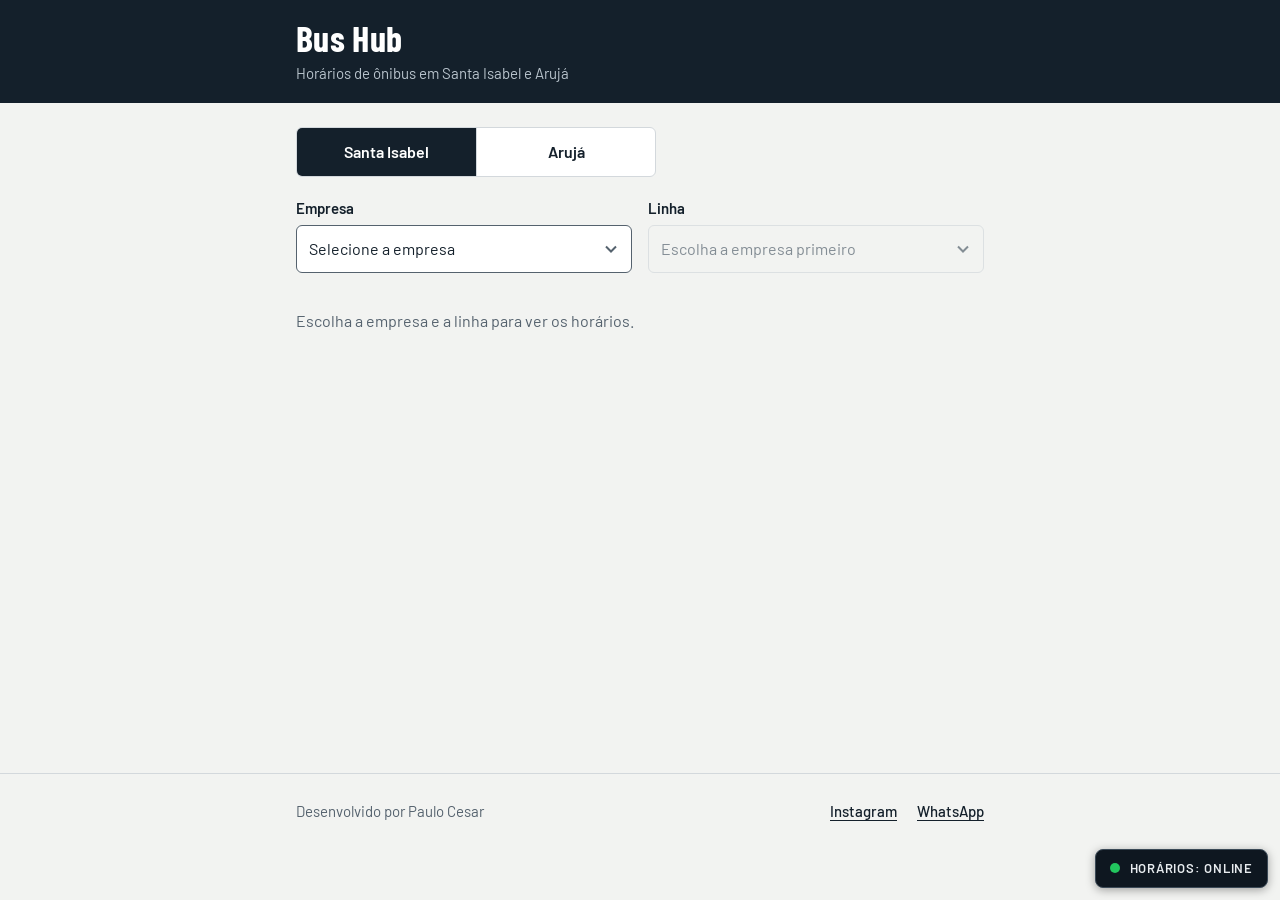
<file: index.html>
<!DOCTYPE html>
<html lang="pt-br">
<head>
    <meta charset="UTF-8">
    <meta name="viewport" content="width=device-width, initial-scale=1">
    <title>Bus Hub | Horários de ônibus em Santa Isabel e Arujá</title>
    <meta name="description" content="Consulte os horários de ônibus municipais e intermunicipais de Santa Isabel e Arujá, por empresa, linha, sentido e dia da semana.">
    <meta name="theme-color" content="#14202B">
    <meta property="og:type" content="website">
    <meta property="og:locale" content="pt_BR">
    <meta property="og:site_name" content="Bus Hub">
    <meta property="og:title" content="Bus Hub | Horários de ônibus em Santa Isabel e Arujá">
    <meta property="og:description" content="Consulte os horários por empresa, linha, sentido e dia da semana.">
    <meta property="og:url" content="https://bushub.site/">
    <meta property="og:image" content="https://bushub.site/img/og.png">
    <meta property="og:image:width" content="1200">
    <meta property="og:image:height" content="630">
    <meta property="og:image:alt" content="Bus Hub: quadro de horários de ônibus de Santa Isabel e Arujá">
    <meta name="twitter:card" content="summary_large_image">
    <meta name="twitter:title" content="Bus Hub | Horários de ônibus em Santa Isabel e Arujá">
    <meta name="twitter:description" content="Consulte os horários por empresa, linha, sentido e dia da semana.">
    <meta name="twitter:image" content="https://bushub.site/img/og.png">
    <link rel="icon" href="data:image/svg+xml,%3Csvg xmlns='http://www.w3.org/2000/svg' viewBox='0 0 32 32'%3E%3Crect width='32' height='32' rx='6' fill='%2314202B'/%3E%3Cpath d='M9 9h8a4 4 0 0 1 2 7.5A4.5 4.5 0 0 1 17.5 24H9z' fill='%23F2B705'/%3E%3C/svg%3E">
    <link rel="manifest" href="manifest.webmanifest">
    <link rel="apple-touch-icon" href="icons/icon-180.png">
    <link rel="preload" href="fonts/barlow-condensed-600.woff2" as="font" type="font/woff2" crossorigin>
    <link rel="preload" href="fonts/barlow-400.woff2" as="font" type="font/woff2" crossorigin>
    <link rel="stylesheet" href="css/style.css">
</head>
<body>

<header class="topo">
    <div class="wrap">
        <h1 class="marca">Bus Hub</h1>
        <p class="marca-sub">Horários de ônibus em Santa Isabel e Arujá</p>
    </div>
</header>

<main class="wrap">
    <div class="cidades" id="tabsCidade" role="group" aria-label="Cidade">
        <button type="button" class="cidade-btn active" data-cidade="santa-isabel" aria-pressed="true">Santa Isabel</button>
        <button type="button" class="cidade-btn" data-cidade="aruja" aria-pressed="false">Arujá</button>
    </div>

    <div class="filtros">
        <div class="campo">
            <label for="selectEmpresa">Empresa</label>
            <select id="selectEmpresa">
                <option value="">Selecione a empresa</option>
            </select>
        </div>

        <div class="campo">
            <label for="selectLinha">Linha</label>
            <select id="selectLinha" disabled>
                <option value="">Escolha a empresa primeiro</option>
            </select>
        </div>
    </div>

    <p id="vazio" class="vazio">Escolha a empresa e a linha para ver os horários.</p>

    <section id="painel" class="painel hidden" aria-live="polite">
        <h2 id="nomeLinha" class="linha-nome"></h2>

        <dl class="linha-meta">
            <div id="metaTarifa" class="meta">
                <dt>Tarifa</dt>
                <dd id="valorTarifa"></dd>
            </div>
            <div id="metaPercurso" class="meta">
                <dt>Percurso</dt>
                <dd id="tempoPercurso"></dd>
            </div>
        </dl>

        <ul id="legendaLinha" class="legenda"></ul>

        <div class="grupo" id="sectionSentido">
            <span class="grupo-titulo" id="rotuloSentido">Partindo de</span>
            <div id="tabsSentido" class="tabs" role="group" aria-labelledby="rotuloSentido"></div>
        </div>

        <div class="grupo">
            <span class="grupo-titulo" id="rotuloDia">Dia</span>
            <div id="tabsDias" class="tabs" role="group" aria-labelledby="rotuloDia"></div>
        </div>

        <div id="listaHorarios" class="horarios"></div>
    </section>
</main>

<footer class="rodape">
    <div class="wrap rodape-in">
        <p>Desenvolvido por Paulo Cesar</p>
        <nav aria-label="Contato">
            <a href="https://www.instagram.com/rickudosennin/" target="_blank" rel="noopener">Instagram</a>
            <a href="https://wa.me/5511998654703" target="_blank" rel="noopener">WhatsApp</a>
        </nav>
    </div>
</footer>

<div id="statusDados" class="status" role="status" aria-live="polite" data-estado="verificando">
    <span class="status-dot" aria-hidden="true"></span>
    <span id="statusTexto">Horários: verificando</span>
</div>

<script src="js/app.js"></script>
</body>
</html>
</file>
<file: css/style.css>
@font-face {
    font-family: 'Barlow';
    font-style: normal;
    font-weight: 400;
    font-display: swap;
    src: url('../fonts/barlow-400.woff2') format('woff2');
}

@font-face {
    font-family: 'Barlow';
    font-style: normal;
    font-weight: 500;
    font-display: swap;
    src: url('../fonts/barlow-500.woff2') format('woff2');
}

@font-face {
    font-family: 'Barlow';
    font-style: normal;
    font-weight: 600;
    font-display: swap;
    src: url('../fonts/barlow-600.woff2') format('woff2');
}

@font-face {
    font-family: 'Barlow Condensed';
    font-style: normal;
    font-weight: 600;
    font-display: swap;
    src: url('../fonts/barlow-condensed-600.woff2') format('woff2');
}

@font-face {
    font-family: 'Barlow Condensed';
    font-style: normal;
    font-weight: 700;
    font-display: swap;
    src: url('../fonts/barlow-condensed-700.woff2') format('woff2');
}

:root {
    --bg: #F2F3F1;
    --surface: #FFFFFF;
    --ink: #14202B;
    --muted: #55626E;
    --line: #D3D8DC;
    --marker: #F2B705;
    --on-marker: #14202B;
    --active-bg: #14202B;
    --active-fg: #FFFFFF;
    --focus: #1B5FAA;

    --font-text: 'Barlow', system-ui, -apple-system, 'Segoe UI', Roboto, sans-serif;
    --font-num: 'Barlow Condensed', 'Barlow', system-ui, sans-serif;
    --radius: 6px;
}

@media (prefers-color-scheme: dark) {
    :root {
        --bg: #0F161D;
        --surface: #172029;
        --ink: #E8ECEF;
        --muted: #9AA7B2;
        --line: #2A3641;
        --active-bg: #E8ECEF;
        --active-fg: #0F161D;
        --focus: #6CB0F5;
    }
}

*, *::before, *::after {
    box-sizing: border-box;
    margin: 0;
    padding: 0;
}

body {
    font-family: var(--font-text);
    font-size: 1rem;
    line-height: 1.5;
    background: var(--bg);
    color: var(--ink);
    min-height: 100vh;
    min-height: 100dvh;
    display: flex;
    flex-direction: column;
}

.wrap {
    width: 100%;
    max-width: 720px;
    margin: 0 auto;
    padding: 0 16px;
}

main.wrap {
    flex: 1;
    padding-top: 24px;
    padding-bottom: 40px;
}

:focus-visible {
    outline: 3px solid var(--focus);
    outline-offset: 2px;
}

/* ===== TOPO ===== */
.topo {
    background: #14202B;
    color: #FFFFFF;
    padding: 20px 0 18px;
}

.marca {
    font-family: var(--font-num);
    font-weight: 700;
    font-size: 2rem;
    line-height: 1;
    letter-spacing: 0.01em;
}

.marca-sub {
    margin-top: 6px;
    font-size: 0.9375rem;
    color: #B9C4CD;
}

/* ===== CIDADE ===== */
.cidades {
    display: grid;
    grid-template-columns: 1fr 1fr;
    border: 1px solid var(--line);
    border-radius: var(--radius);
    background: var(--surface);
    overflow: hidden;
    margin-bottom: 20px;
}

.cidade-btn {
    font: inherit;
    font-weight: 600;
    padding: 12px 16px;
    min-height: 48px;
    border: 0;
    background: transparent;
    color: var(--ink);
    cursor: pointer;
}

.cidade-btn + .cidade-btn {
    border-left: 1px solid var(--line);
}

.cidade-btn:hover {
    background: var(--bg);
}

.cidade-btn.active,
.cidade-btn.active:hover {
    background: var(--active-bg);
    color: var(--active-fg);
}

.cidade-btn:focus-visible {
    outline-offset: -3px;
}

/* ===== FILTROS ===== */
.filtros {
    display: grid;
    grid-template-columns: 1fr;
    gap: 16px;
    margin-bottom: 28px;
}

.campo {
    display: flex;
    flex-direction: column;
    gap: 6px;
}

label {
    font-size: 0.9375rem;
    font-weight: 600;
}

select {
    font: inherit;
    width: 100%;
    min-height: 48px;
    padding: 10px 40px 10px 12px;
    color: var(--ink);
    background-color: var(--surface);
    border: 1px solid var(--muted);
    border-radius: var(--radius);
    cursor: pointer;
    appearance: none;
    -webkit-appearance: none;
    background-image: url("data:image/svg+xml,%3Csvg xmlns='http://www.w3.org/2000/svg' width='12' height='8' viewBox='0 0 12 8'%3E%3Cpath d='M1 1.5 6 6.5 11 1.5' fill='none' stroke='%2355626E' stroke-width='2'/%3E%3C/svg%3E");
    background-repeat: no-repeat;
    background-position: right 14px center;
}

select:disabled {
    cursor: not-allowed;
    color: var(--muted);
    border-color: var(--line);
    background-color: var(--bg);
}

.vazio {
    color: var(--muted);
    padding: 8px 0;
}

/* ===== PAINEL ===== */
.painel {
    background: var(--surface);
    border: 1px solid var(--line);
    border-radius: var(--radius);
    padding: 20px 16px;
}

.linha-nome {
    font-family: var(--font-num);
    font-weight: 600;
    font-size: 1.75rem;
    line-height: 1.15;
}

.linha-meta {
    display: flex;
    flex-wrap: wrap;
    gap: 8px 32px;
    margin-top: 14px;
}

.linha-meta:empty,
.linha-meta:not(:has(.meta:not([hidden]))) {
    display: none;
}

.meta dt {
    font-size: 0.875rem;
    color: var(--muted);
}

.meta dd {
    font-weight: 600;
}

.legenda {
    list-style: none;
    margin-top: 16px;
    padding: 10px 12px;
    border-left: 3px solid var(--muted);
    background: var(--bg);
    font-size: 0.9375rem;
    color: var(--ink);
}

.legenda:empty {
    display: none;
}

.grupo {
    margin-top: 22px;
}

.grupo-titulo {
    display: block;
    margin-bottom: 8px;
    font-size: 0.9375rem;
    font-weight: 600;
}

/* ===== ABAS ===== */
.tabs {
    display: flex;
    flex-wrap: wrap;
    gap: 8px;
}

.tab-btn {
    font: inherit;
    font-size: 0.9375rem;
    font-weight: 500;
    min-height: 44px;
    padding: 8px 16px;
    border: 1px solid var(--muted);
    border-radius: var(--radius);
    background: transparent;
    color: var(--ink);
    cursor: pointer;
    text-align: left;
}

.tab-btn:hover {
    background: var(--bg);
}

.tab-btn[aria-pressed="true"],
.tab-btn[aria-pressed="true"]:hover {
    background: var(--active-bg);
    border-color: var(--active-bg);
    color: var(--active-fg);
}

/* ===== QUADRO DE HORÁRIOS ===== */
.horarios {
    display: grid;
    grid-template-columns: repeat(auto-fill, minmax(104px, 1fr));
    margin-top: 24px;
    border-top: 1px solid var(--line);
    border-left: 1px solid var(--line);
}

.hora-item {
    padding: 10px 12px 12px;
    border-right: 1px solid var(--line);
    border-bottom: 1px solid var(--line);
    min-height: 64px;
}

.hora-text {
    font-family: var(--font-num);
    font-weight: 600;
    font-size: 1.625rem;
    line-height: 1.1;
    font-variant-numeric: tabular-nums;
}

.hora-obs {
    display: block;
    margin-top: 3px;
    font-size: 0.8125rem;
    line-height: 1.25;
    color: var(--muted);
}

.hora-item.proximo {
    background: var(--marker);
    color: var(--on-marker);
}

.hora-item.proximo .hora-obs {
    color: var(--on-marker);
}

.hora-flag {
    display: block;
    margin-top: 3px;
    font-size: 0.8125rem;
    font-weight: 600;
    line-height: 1.25;
}

.sem-servico {
    grid-column: 1 / -1;
    padding: 20px 12px;
    color: var(--muted);
    border-right: 1px solid var(--line);
    border-bottom: 1px solid var(--line);
}

/* ===== RODAPÉ ===== */
.rodape {
    border-top: 1px solid var(--line);
    padding: 20px 0 72px;
    font-size: 0.9375rem;
    color: var(--muted);
}

.rodape-in {
    display: flex;
    flex-wrap: wrap;
    justify-content: space-between;
    align-items: center;
    gap: 8px 24px;
}

.rodape nav {
    display: flex;
    gap: 20px;
}

.rodape a {
    color: var(--ink);
    font-weight: 500;
    text-underline-offset: 3px;
    padding: 6px 0;
}

.hidden {
    display: none;
}

@media (min-width: 640px) {
    .filtros {
        grid-template-columns: 1fr 1fr;
    }

    .painel {
        padding: 28px 24px;
    }

    .linha-nome {
        font-size: 2rem;
    }

    .marca {
        font-size: 2.25rem;
    }

    .cidades {
        max-width: 360px;
    }
}

/* ===== STATUS DOS DADOS ===== */
.status {
    position: fixed;
    right: 12px;
    bottom: 12px;
    z-index: 10;
    display: flex;
    align-items: center;
    gap: 10px;
    padding: 9px 14px;
    background: #0E1720;
    border: 1px solid #3B4A57;
    border-radius: 8px;
    color: #E8ECEF;
    font-size: 0.8125rem;
    font-weight: 600;
    letter-spacing: 0.06em;
    text-transform: uppercase;
    white-space: nowrap;
    box-shadow: 0 2px 10px rgba(0, 0, 0, 0.35);
}

.status-dot {
    width: 10px;
    height: 10px;
    border-radius: 50%;
    background: #9AA7B2;
    flex: none;
}

.status[data-estado="online"] .status-dot { background: #22C55E; }
.status[data-estado="cache"] .status-dot,
.status[data-estado="parcial"] .status-dot { background: #F2B705; }
.status[data-estado="erro"] .status-dot { background: #E5484D; }
</file>
